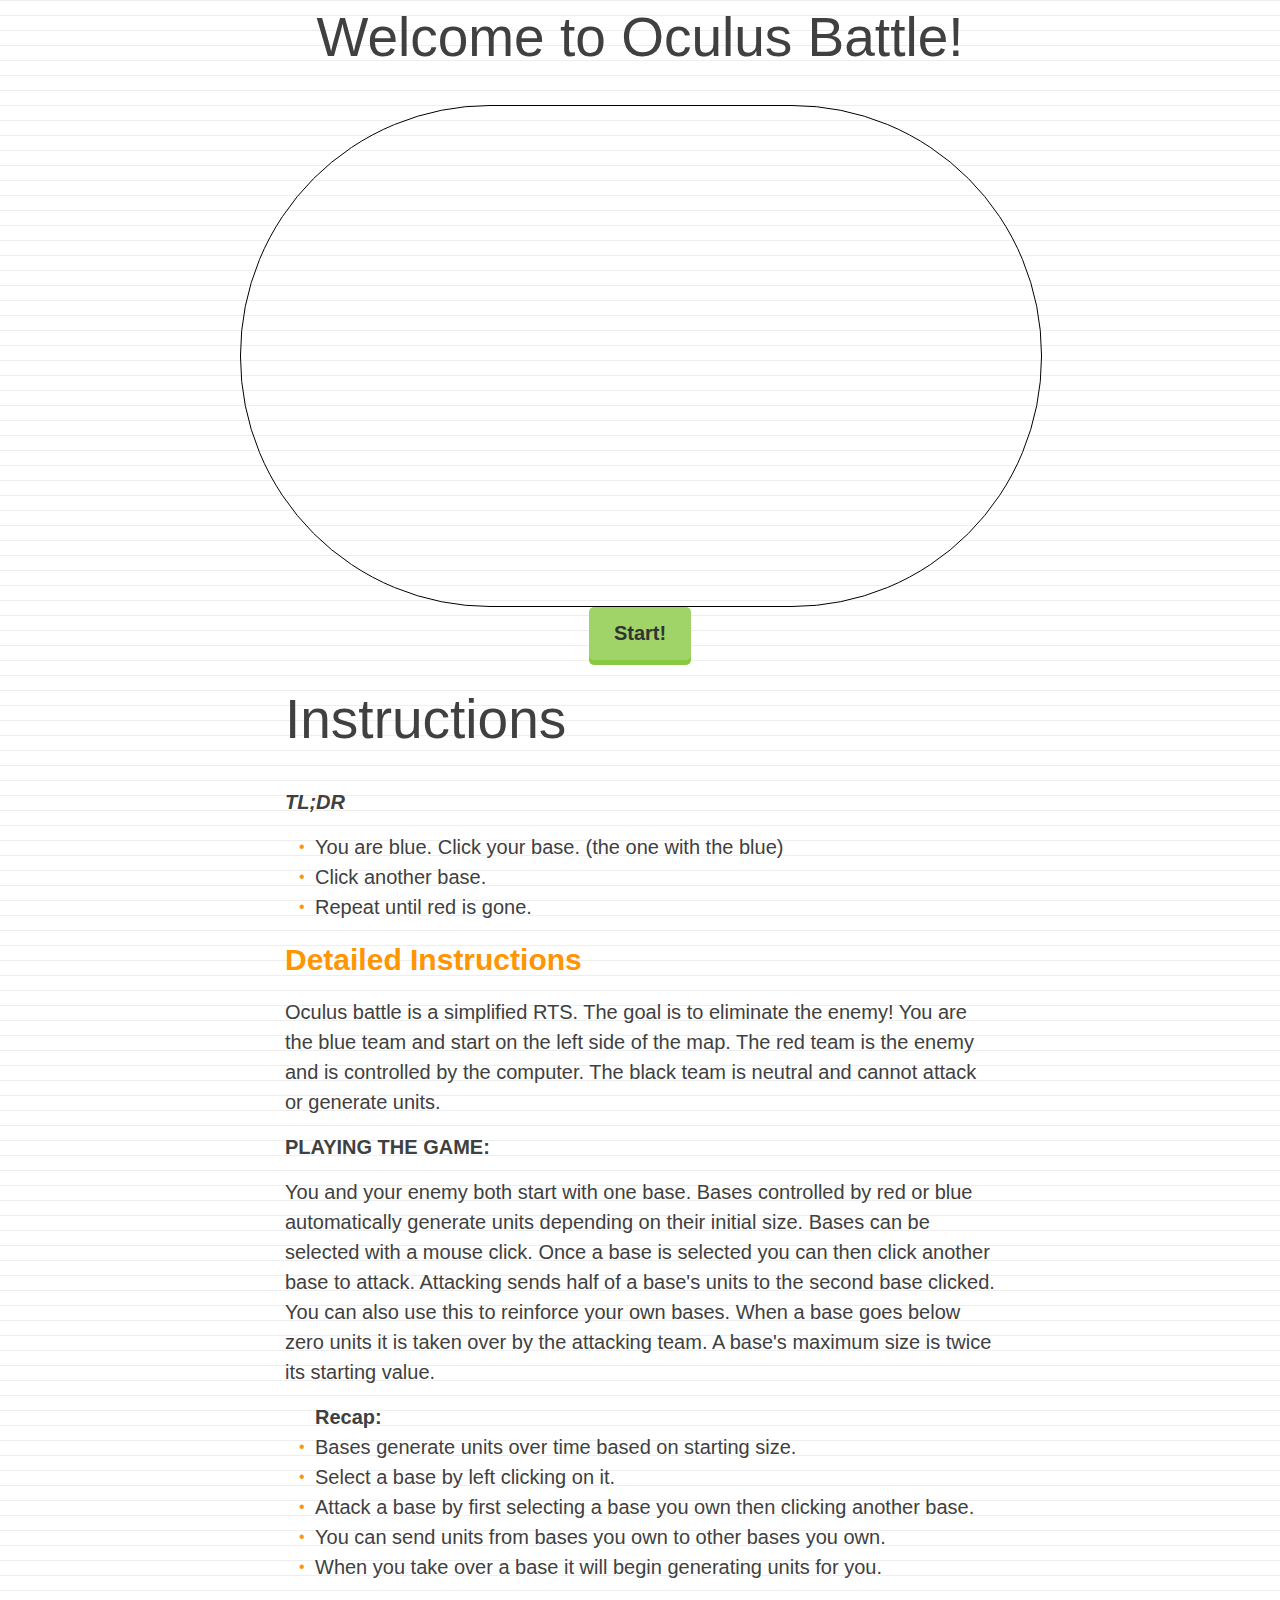
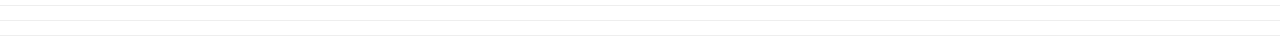
<file: index.html>
<html>
  <head>
		<link href="assets/style.css" rel="stylesheet">
		<!-- <link href="assets/buttonStyle.sass" rel="stylesheet"> -->
    <title>Oculus Battle</title>
  </head>

  <body>
		<h1 class='hdr'>Welcome to Oculus Battle!</h1>
    <div class="cntr">

	    <canvas class='cvs'></canvas>
			<br>
			<div class='btnctr'>
				<button id="start" class="button button--big button--success">
					Start!
				</button>
			</div>
			<article>
        <h1>Instructions</h1>
        <p><em><strong>TL;DR</strong></em></p>
        <ul>
        	<li>You are blue. Click your base. (the one with the blue)</li>
        	<li>Click another base.</li>
        	<li>Repeat until red is gone.</li>
        </ul>
        <h2>Detailed Instructions</h2>
        <p>Oculus battle is a simplified RTS. The goal is to eliminate the enemy! You are the blue team and start on the left side of the map. The red team is the enemy and is controlled by the computer. The black team is neutral and cannot attack or generate units. </p>
        <h3>Playing the game:</h3>
        <p> You and your enemy both start with one base. Bases controlled by red or blue automatically generate units depending on their initial size. Bases can be selected with a mouse click. Once a base is selected you can then click another base to attack. Attacking sends half of a base's units to the second base clicked. You can also use this to reinforce your own bases. When a base goes below zero units it is taken over by the attacking team. A base's maximum size is twice its starting value. </p>
        <ul><strong>Recap:</strong>
        	<li>Bases generate units over time based on starting size.</li>
        	<li>Select a base by left clicking on it.</li>
        	<li>Attack a base by first selecting a base you own then clicking another base.</li>
        	<li>You can send units from bases you own to other bases you own.</li>
        	<li>When you take over a base it will begin generating units for you.</li>
        </ul>

		</div>

    <script type="application/javascript" src="lib/utils.js"></script>
    <script type="application/javascript" src="lib/gameObject.js"></script>
    <script type="application/javascript" src="lib/base.js"></script>
    <script type="application/javascript" src="lib/unit.js"></script>
		<script type="application/javascript" src="lib/ai.js"></script>
    <script type="application/javascript" src="lib/game.js"></script>
    <script type="application/javascript" src="lib/gameView.js"></script>

    <div style="display:none;">
      <img id="eye" src="assets/eye.png"
           width="20" height="20">
    </div>
    <div style="display:none;">
      <img id="beholder" src="assets/beholder.png"
           width="50" height="50">
    </div>

    <script type="application/javascript">
      (function () {
        var canvasHTMLEl = document.getElementsByTagName("canvas")[0];
				var startBtn = document.getElementById("start");

				canvasHTMLEl.width = Oculus.Game.DIM_X;
        canvasHTMLEl.height = Oculus.Game.DIM_Y;

        var context = canvasHTMLEl.getContext("2d");

				offLeft = canvasHTMLEl.offsetLeft,
				offRight = canvasHTMLEl.offsetTop

				startBtn.addEventListener('click', function(event) {
						canvasHTMLEl.addEventListener('click', function(event) {
								game.handleClick(event, offLeft, offRight);
							},
							false
						);
						var game = new Oculus.Game();
						new Oculus.GameView(game, context).start();
						startBtn.remove()
					},
					false);
      })();
    </script>
  </body>
</html>
</file>
<file: assets/style.css>
.cvs {
	border: 1px solid black;
	border-radius: 250px;
}

.start-btn {
	border: 1px solid
}

.cntr{
	display: block;
	width: 800px;
	margin-left: auto;
	margin-right: auto;

}

.hdr {
	display: block
	margin-right: auto;
	margin-left: auto;
	text-align: center;
}

.btnctr {
	height: 30px
}

@import url(https://fonts.googleapis.com/css?family=Lato:400,700);
.button {
  font-weight: 700;
  border-radius: 5px;
  padding: .5em 1em;
  display: block;
	margin-left: auto;
	margin-right: auto;
  color: #333;
  border: none;
  background-color: #ccd1d9;
  box-shadow: 0px 5px 0px 0px #afb7c3;
}
.button--small {
  padding: .4em .75em;
  font-size: .7em;
}
.button--big {
  padding: .75em 1.25em;
  font-size: 1em;
}
.button:hover {
  background: #dbdee4;
  cursor: pointer;
}
.button:active {
  -webkit-transform: translate(0, 5px);
          transform: translate(0, 5px);
  box-shadow: 0px 0px 0px 0px;
}
.button:focus {
  outline: 0;
}
.button--disabled {
  color: #f5f7fa;
  background-color: #3c3b3d;
  box-shadow: 0px 5px 0px 0px #232223;
}
.button--disabled:hover {
  background: #49484a;
}
.button--success {
  color: #333;
  background-color: #a0d468;
  box-shadow: 0px 5px 0px 0px #87c940;
}
.button--success:hover {
  background: #acda7c;
}
.button--error {
  color: #f5f7fa;
  background-color: #ed5565;
  box-shadow: 0px 5px 0px 0px #e8273b;
}
.button--error:hover {
  background: #ef6c7a;
}
.button--warning {
  color: #f5f7fa;
  background-color: #ffce54;
  box-shadow: 0px 5px 0px 0px #ffbf21;
}
.button--warning:hover {
  background: #ffd56e;
}
.button--message {
  color: #f5f7fa;
  background-color: #4fc1e9;
  box-shadow: 0px 5px 0px 0px #22b1e3;
}
.button--message:hover {
  background: #66c9ec;
}
.button--disabled:hover {
  cursor: not-allowed;
}
.button--disabled:active {
  -webkit-transform: translate(0, 0);
          transform: translate(0, 0);
  box-shadow: 0px 5px 0px 0px #232223;
}

/*body {
  font-family: 'Lato', sans-serif;
  background: #555;
}
body h1 {
  text-align: center;
  text-transform: uppercase;
  font-weight: 700;
  color: white;
}
body section {
  max-width: 1080px;
  margin: auto;
}
body section h2 {
  text-align: center;
  font-weight: 400;
}
body section .buttons {
  display: -webkit-box;
  display: -webkit-flex;
  display: -ms-flexbox;
  display: flex;
  -webkit-justify-content: space-around;
      -ms-flex-pack: distribute;
          justify-content: space-around;
}*/

html {font-size:125%;color:#404040;}
body {
	/*font-family: 'Lato', sans-serif;*/
	font-family:'freight-sans-pro','Source Sans Pro',sans-serif;font-size:1em;line-height:1.5;margin:0;
  background-image: linear-gradient(#eee 1px, transparent 1px);
  background-size: 100% .75em;
  -webkit-text-size-adjust: 100%;
  -ms-text-size-adjust: 100%;
}
p {margin:0 0 .75em 0;}
ul {margin:0 0 .75em 0;padding:0 0 0 1.5em;list-style:none;}
li {margin:0;}
li:before {content:"\2022"; font-size: .8em; line-height:1.875;vertical-align:top;position:absolute;margin-left:-1em;color:#ff9500;}
h1 {font-weight:100;font-size:2.75em;line-height:1.364;margin:0 0 .546em 0;}
h2 {font-size:1.5em;margin:0 0 .5em 0;color:#ff9500;}
h3 {font-size:1em;text-transform:uppercase;margin:0 0 .75em 0;}
h4 {font-size:1em;text-transform:uppercase;font-weight:normal;}
p + h2 {padding-top:1em;}
/*p + h3 {padding-top:1.5em;}*/
article {max-width:40em;margin:0 auto;padding:2.25em;}

/* Change base size */
@media screen and (max-width:50em) {
  html {font-size:112.5%;}
}
@media screen and (max-width:30em) {
  html {font-size:100%;}
}

html {
  -webkit-transition:font 0.3s ease-in-out 0s;
  -moz-transition:font 0.3s ease-in-out 0s;
  -ms-transition:font 0.3s ease-in-out 0s;
  transition:font 0.3s ease-in-out 0s;
}
</file>
